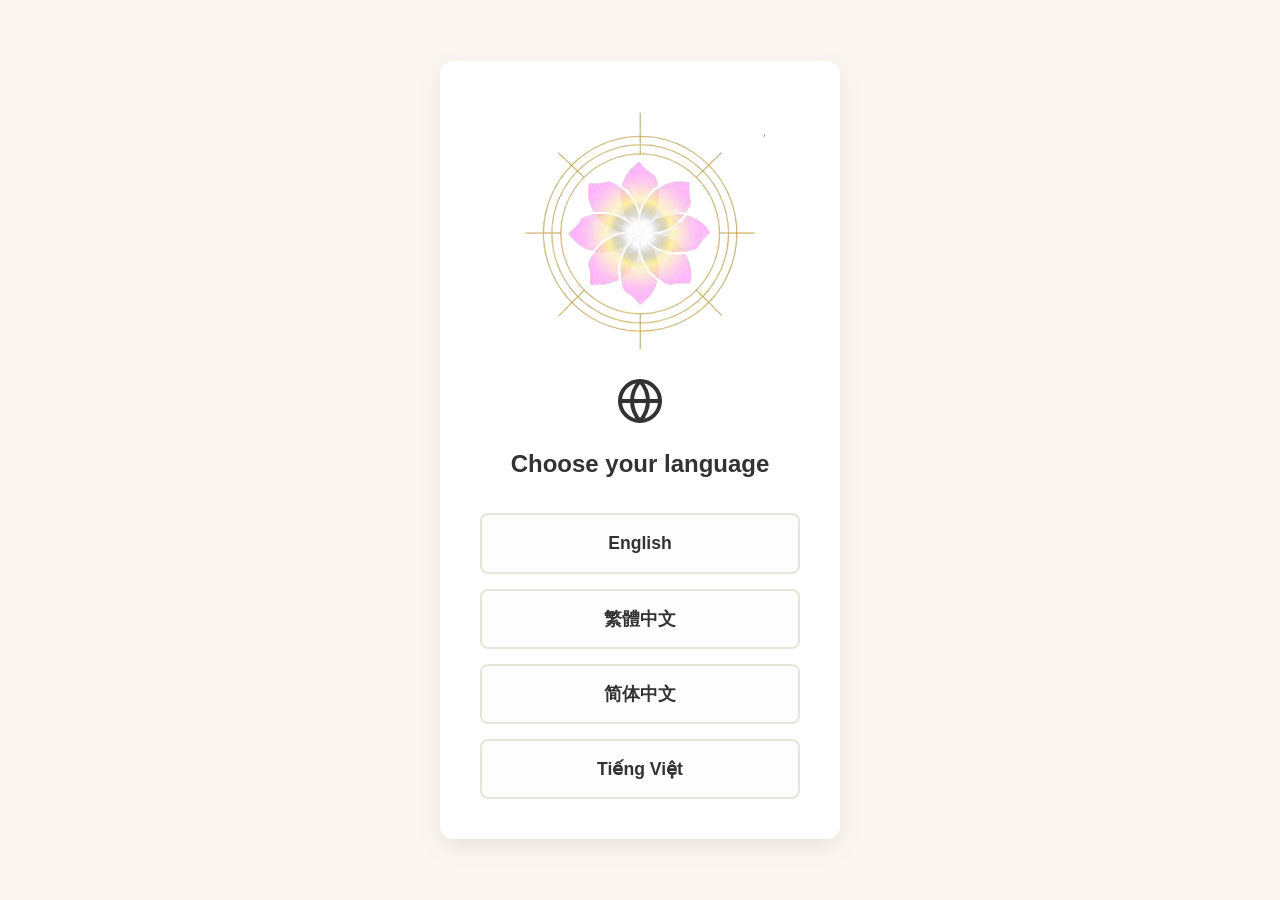
<file: index.html>
<!DOCTYPE html>
<html lang="en">
<head>
    <meta charset="UTF-8">
    <meta name="viewport" content="width=device-width, initial-scale=1.0">
    <title>Select Language / 選擇語言 / Chọn ngôn ngữ</title>
    
    <!-- Link to your shared styles -->
    <link rel="stylesheet" href="shared/styles.css">
    
    <style>
        /* Specific styles for the landing page layout */
        body.landing-page {
            background-color: #fbf6f0; /* Your standard beige background */
            display: flex;
            flex-direction: column;
            justify-content: center;
            align-items: center;
            min-height: 100vh;
            margin: 0;
            font-family: sans-serif;
        }

        .gateway-card {
            background-color: #ffffff; /* White block structure */
            padding: 40px;
            border-radius: 12px;
            box-shadow: 0 8px 24px rgba(0, 0, 0, 0.08);
            text-align: center;
            max-width: 400px;
            width: 90%;
            box-sizing: border-box;
        }

        .globe-main {
            width: 60px;
            height: 60px;
            margin-bottom: 20px;
            /* background-image: url('/shared/globe.svg'); */
            background-repeat: no-repeat;
            background-size: contain;
        }

        .gateway-card h1 {
            color: #333;
            font-size: 1.5rem;
            margin-bottom: 30px;
            font-weight: 60px;
        }

        .svg-wrapper {
            width: 100%;
            display: flex;
            justify-content: center;
            align-items: center;
        }

        .svg-wrapper svg {
            height: 48px;
            width: 48px; 
            margin-bottom: 20px;
        }

        /* Language Choice Menu Grid */
        .lang-grid {
            display: flex;
            flex-direction: column;
            gap: 15px;
        }

        .lang-btn {
            display: block;
            padding: 14px 20px;
            color: #333;
            background-color: #fdfdfd;
            border: 2px solid #e6e6d8;
            border-radius: 8px;
            text-decoration: none;
            font-size: 1.1rem;
            font-weight: bold;
            transition: background-color 0.2s, border-color 0.2s;
        }

        /* Hover states for desktop, active states for touch/mobile devices */
        .lang-btn:hover, .lang-btn:active {
            background-color: #fbf6f0; /* Highlights with beige color */
            border-color: #d1d1bc;
        }
    </style>
</head>
<body class="landing-page">

    <main class="gateway-card">
        <p><img src="shared/logo.png" class="block-icon icon-logo"/></p>
        <!-- Reusing your shared globe icon asset -->
        <div class="svg-wrapper">
          <svg viewBox="0 0 24 24" fill="none" stroke="currentColor" stroke-width="2" stroke-linecap="round" stroke-linejoin="round">
  <circle cx="12" cy="12" r="10"/>
  <line x1="2" y1="12" x2="22" y2="12"/>
  <path d="M12 2a15.3 15.3 0 0 1 4 10 15.3 15.3 0 0 1-4 10 15.3 15.3 0 0 1-4-10 15.3 15.3 0 0 1 4-10z"/>
          </svg>
        </div>
        <h1>Choose your language</h1>
        
        <nav class="lang-grid">
            <a href="en/" class="lang-btn" hreflang="en">English</a>
            <a href="zh-HK/" class="lang-btn" hreflang="zh-HK">繁體中文</a>
            <a href="zh-CN/" class="lang-btn" hreflang="zh-HK">简体中文</a>
            <a href="vi/" class="lang-btn" hreflang="vi">Tiếng Việt</a>
        </nav>
    </main>

</body>
</html>
</file>
<file: shared/styles.css>
/* Reset & Base Styles */
    * {
      margin: 0;
      padding: 0;
      box-sizing: border-box;
    }
    
    body {
      font-family: -apple-system, BlinkMacSystemFont, "Segoe UI", Roboto, sans-serif;
      /* Your background color setup */
      background-color: #fbf6f0; 
      color: #333;
      line-height: 1.6;
    }

    /* 1. TRANSPARENT NAVBAR LOGIC */
    .navbar {
      display: flex;
      justify-content: space-between;
      align-items: center;
      padding: 20px 25px;
      background-color: transparent; /* Makes the bar completely transparent */
      position: absolute; /* Lets it sit gracefully over your background image */
      top: 0;
      left: 0;
      width: 100%;
      z-index: 50;
    }

    .logo {
      font-size: 1.5rem;
      font-weight: bold;
      letter-spacing: 1px;
      color: #2D4236; /* Using your Sage Green for the desktop logo text */
      text-align: center;
    }

    /* Container for menu buttons to manage layouts across viewports */
    .nav-controls {
      display: flex;
      align-items: center;
      gap: 20px;
    }

    /* ==========================================
       GLOBE LANGUAGE SELECTOR LOGIC (PURE CSS)
       ========================================== */
    .lang-selector {
      position: relative;
      display: inline-block;
      z-index: 110; /* Sits higher than navigation slide layout */
    }

    .globe-btn {
      display: block;
      width: 24px;
      height: 24px;
      cursor: pointer;
      color: #2D4236; /* Desktop Sage Green color matching logo */
      transition: opacity 0.2s ease, color 0.3s ease;
    }

    .globe-btn:hover {
      opacity: 0.7;
    }

    .globe-icon {
      width: 24px;
      height: 24px;
      display: block;
      background-image: url('/shared/globe.svg');
      background-repeat: no-repeat;
      background-size: contain;
    }

    /* Hide structural checkboxes completely */
    .menu-toggle, .lang-checkbox {
      display: none !important;
    }

    /* Styled Dropdown Box Options */
    .lang-dropdown {
      position: absolute;
      top: 100%;
  
      /* CHANGE THIS: Floats menu leftwards instead of rightwards */
      right: auto;
      left: -20px; /* Pulls it safely away from the viewport edge */
  
      margin-top: 10px;
      background-color: #ffffff;
      border: 1px solid #e2ddd7;
      border-radius: 6px;
      list-style: none;
      padding: 6px 0;
      min-width: 110px;
      box-shadow: 0 4px 12px rgba(45, 66, 54, 0.1);
      display: none; /* Hide default state */
    }

    .lang-dropdown_bug{
      position: absolute;
      top: 100%;
      right: 0; /* Align right border perfectly with globe icon */
      margin-top: 10px;
      background-color: #ffffff;
      border: 1px solid #e2ddd7;
      border-radius: 6px;
      list-style: none;
      padding: 6px 0;
      min-width: 110px;
      box-shadow: 0 4px 12px rgba(45, 66, 54, 0.1);
      display: none; /* Hide default state */
    }

    .lang-dropdown a {
      display: block;
      padding: 8px 16px;
      text-decoration: none;
      color: #2D4236;
      font-size: 0.9rem;
      font-weight: 500;
      transition: background-color 0.2s ease;
    }

    .lang-dropdown a:hover {
      background-color: #f5efe6;
    }

    /* THE MAGIC: Toggle dropdown visible when icon checkbox registers active state */
    .lang-checkbox:checked ~ .lang-dropdown {
      display: block;
    }

    /* Desktop Menu Links */
    .menu {
      display: flex;
      list-style: none;
      gap: 25px;
    }

    .menu a {
      color: #2D4236; /* Dark Sage for visibility on light pink desktop background */
      text-decoration: none;
      font-size: 1rem;
      font-weight: 500;
      transition: opacity 0.2s ease;
    }

    .menu a:hover {
      opacity: 0.7;
    }

    /* Hide Toggle Controls on Desktop */
    .hamburger {
      display: none;
    }

    /* Page Content Padding to offset absolute navbar */
    .content {
      flex: 1;
     /*  padding: 100px 25px 40px; */
      padding: 115px 60px 0px 60px;
      max-width: 800px;
      margin: 0 auto;
    }

    .underline {
        padding: 20px;
        width: 249px;
        transform: translateX(8px);
    }

    .block-icon {
        display: block;
        margin-left: auto;
        margin-right: auto;
        width: 100%;
        height: auto;
     }

     .icon-logo {
         max-width: 249px;
         margin-bottom: 15px;
      }
      
      .icon-underline {
          max-width: 426px;
      }

      .scroll-block {
          display: block;  
          text-align: center;
          margin-top: 20px;
          margin-bottom: 20px;
          width: 100%;
      }
      
    .text-block {
        margin-left: -60px;
        margin-right: -60px;
        padding: 30px 30px;;
        text-align: left;
        font-size: 20px;
    }

    .shrink-logo {
        height: 130px;
        width: auto; /* scales width to ~117px */
        object-fit: contain;  /* prevent accidental stretching or squishing */
    }

    footer {
      width: 100%;
      position: relative;
      margin: 0;
      padding: 0;
      text-align: center;
    }

    .fluid-bg {
      width: 100%;
      height: auto;
      display: block;
    }

    /* ==========================================
       MOBILE RESPONSIVE STYLES (Under 768px width)
       ========================================== */
    @media (max-width: 768px) {
      
      /* Rearrange navbar to balance layout spacing edges */
      .navbar {
        flex-direction: row-reverse; /* Flips entire row flow sequence */
        justify-content: space-between;
      }

      /* Adjust control wrappers to hold proper spacing sizes */
      .nav-controls {
        flex-direction: row-reverse; /* Switches hamburger icon positioning safely */
        width: 100%;
        justify-content: space-between;
      }

      /* Display the Hamburger Icon button on the Left */
      .hamburger {
        display: flex;
        flex-direction: column;
        justify-content: space-between;
        width: 30px;
        height: 18px;
        cursor: pointer;
        z-index: 100; /* Keeps icon layered above the sliding menu */
      }

      /* Shape the 3 bars inside hamburger (Using Sage Green for contrast on Pink) */
      .hamburger span {
        display: block;
        width: 100%;
        height: 3px;
        background-color: #2D4236; 
        border-radius: 2px;
        transition: transform 0.3s cubic-bezier(0.4, 0, 0.2, 1), 
                    opacity 0.3s cubic-bezier(0.4, 0, 0.2, 1),
                    background-color 0.3s ease; /* Smoothly changes color when active */
      }

      /* Shift globe icons to white colors when background mobile menus slide open */
      .menu-toggle:checked ~ .nav-controls .globe-btn {
        color: #ffffff;
      }

      /* Position Navigation Menu Panel off-screen to the LEFT */
      .menu {
        position: fixed;
        top: 0;
        left: 0;
        /* width: 280px; */
        width: 100%;
        height: 100vh;
        
        /* Your Deep Sage Green background */
        background-color: #2D4236; 
        
        flex-direction: column;
        padding: 100px 40px 40px; /* Extra top padding so links sit below the X icon */
        gap: 30px;
        box-shadow: 4px 0 15px rgba(0,0,0,0.15);
        
        /* THE SLIDE MECHANISM */
        transform: translateX(-100%);
        transition: transform 0.3s cubic-bezier(0.4, 0, 0.2, 1);
        z-index: 90;
      }

      /* Mobile Links (White text to stand out against Sage Green) */
      .menu a {
        color: #ffffff;
        font-size: 1.25rem;
        display: block;
        width: 100%;
      }

      /* ==========================================
         THE MAGIC MECHANICS (CSS Checkbox Hack)
         ========================================== */

      /* 1. When checkbox is hit, slide menu Left-to-Right into view */
      .menu-toggle:checked ~ .menu {
        transform: translateX(0);
      }

      /* 2. Turn Hamburger bars into White so they remain visible on the dark Sage Menu */
      .menu-toggle:checked ~ .nav-controls .hamburger span {
        background-color: #ffffff;
      }

      /* 3. Rotate top hamburger bar down into X stroke */
      .menu-toggle:checked ~ .nav-controls .hamburger span:nth-child(1) {
        transform: translateY(7.5px) rotate(45deg);
      }

      /* 4. Fade out the middle hamburger bar */
      .menu-toggle:checked ~ .nav-controls .hamburger span:nth-child(2) {
        opacity: 0;
      }

      /* 5. Rotate bottom hamburger bar up into X stroke */
      .menu-toggle:checked ~ .nav-controls .hamburger span:nth-child(3) {
        transform: translateY(-7.5px) rotate(-45deg);
      }
    }
</file>
